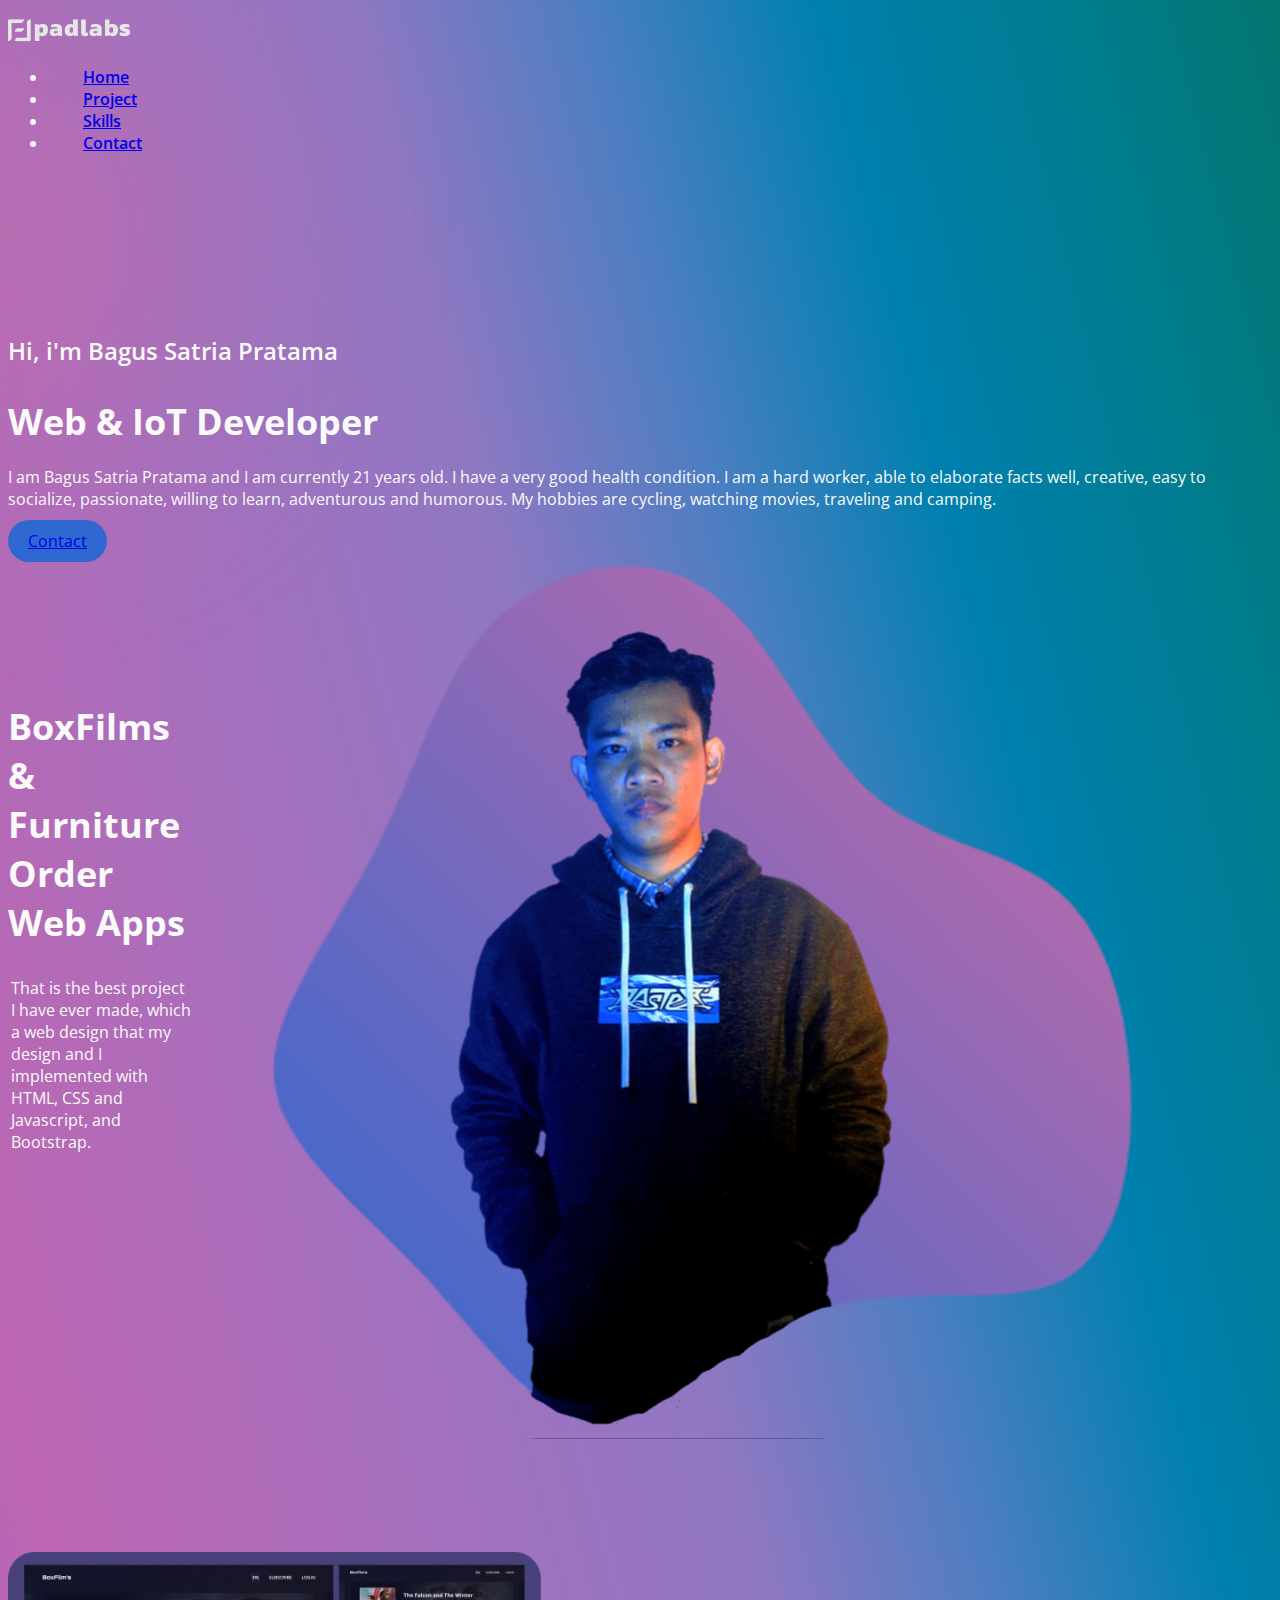
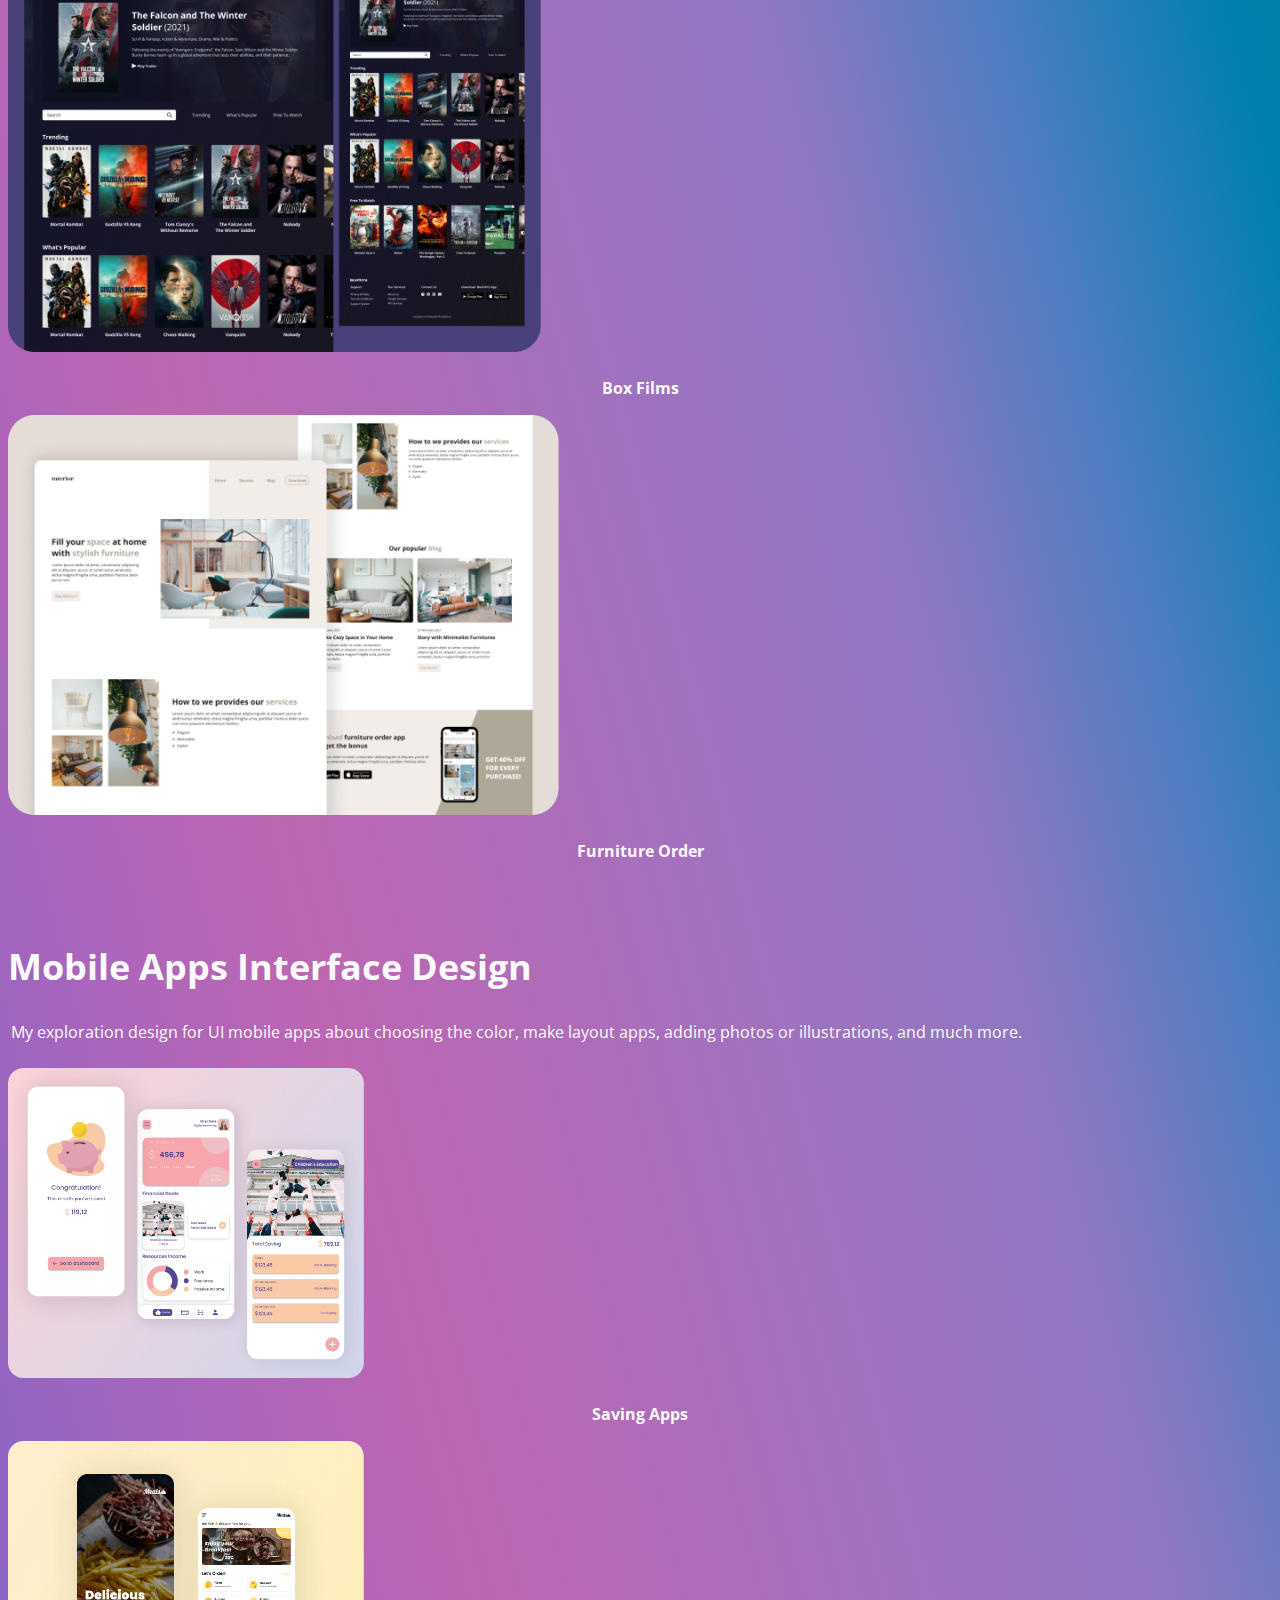
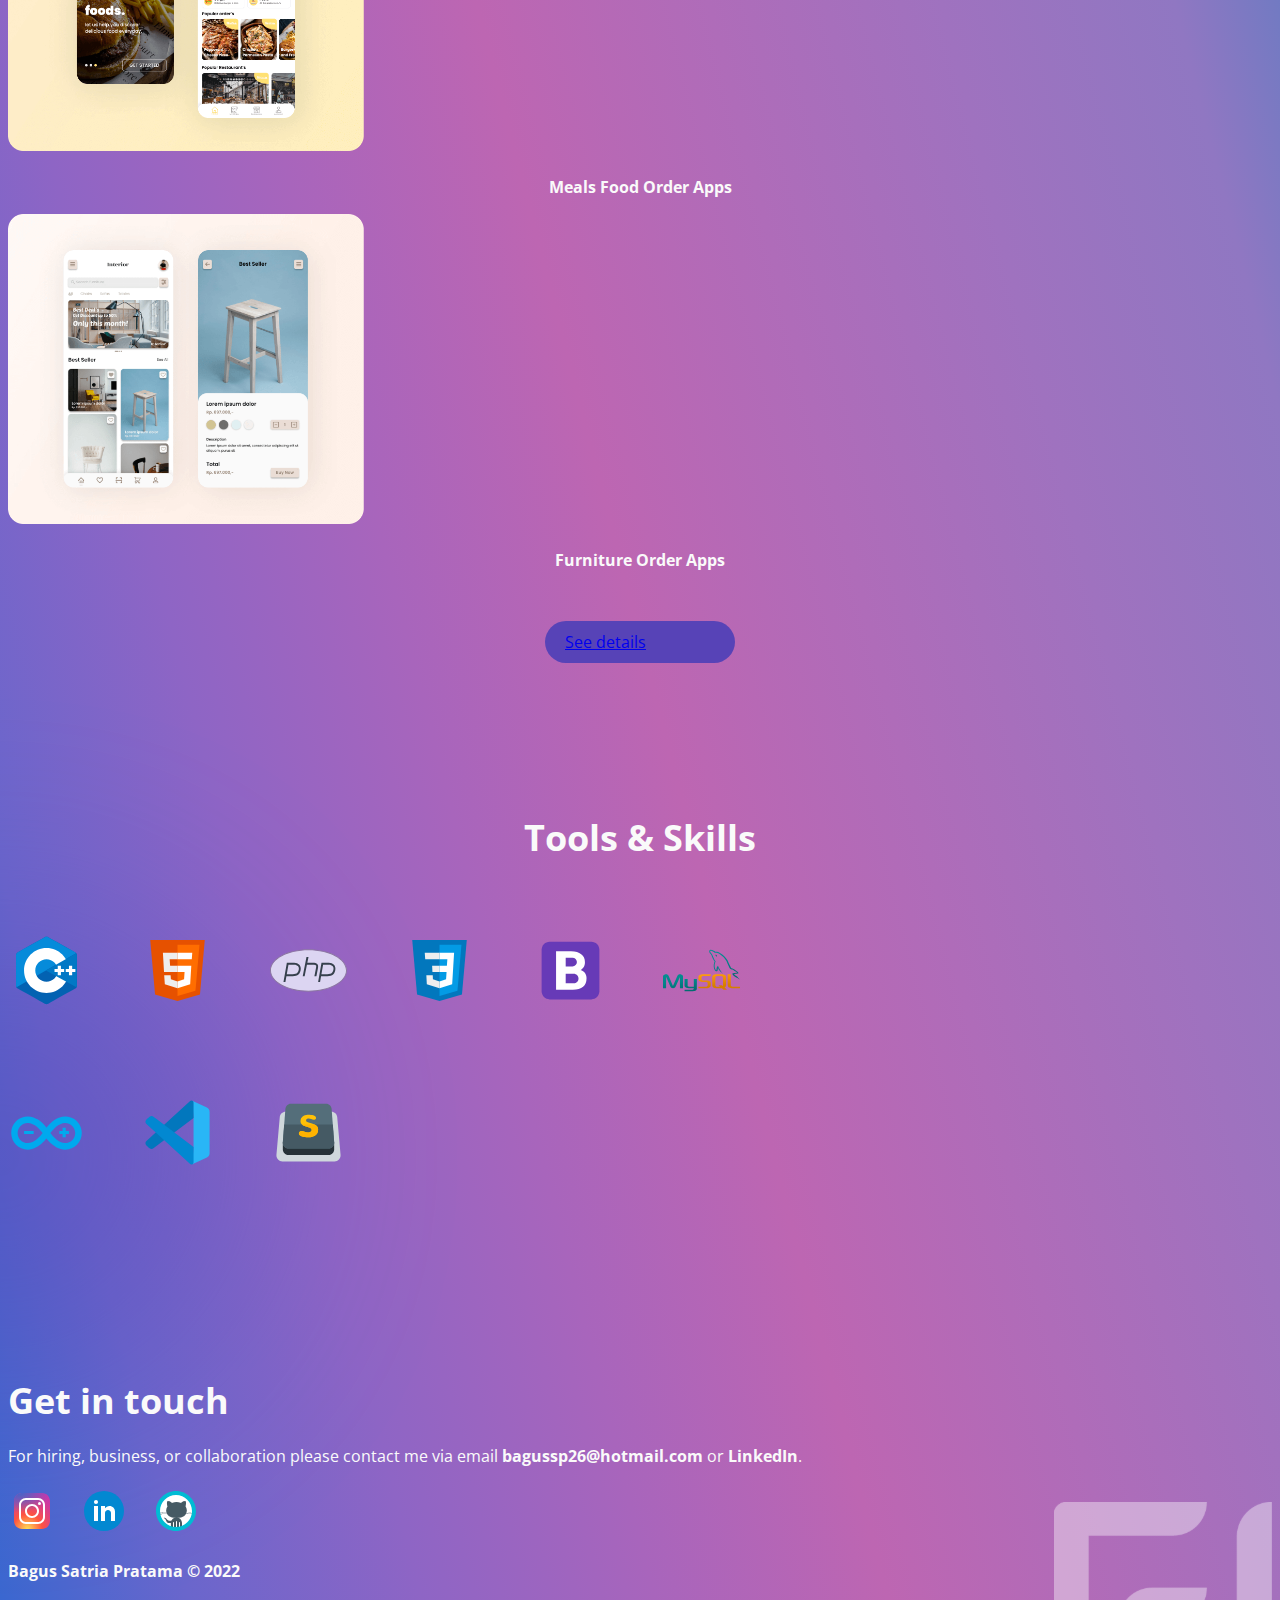
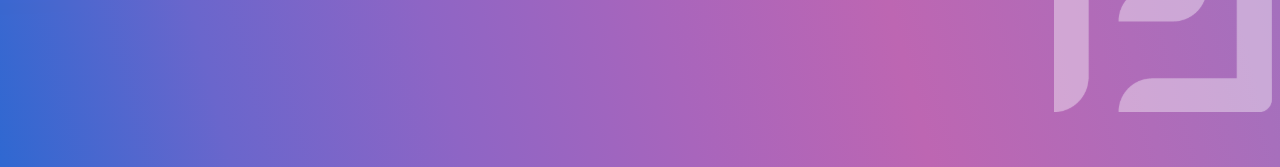
<file: index.html>
<!DOCTYPE html>
<html lang="en">
  <head>
    <!-- Required meta tags -->
    <meta charset="utf-8" />
    <meta name="viewport" content="width=device-width, initial-scale=1" />
    <link rel="shortcut icon" type="image/jpg" href="assets/favicon/logo.jpg" />
    <!-- Bootstrap CSS -->
    <link
      href="https://cdn.jsdelivr.net/npm/bootstrap@5.0.2/dist/css/bootstrap.min.css"
      rel="stylesheet"
      integrity="sha384-EVSTQN3/azprG1Anm3QDgpJLIm9Nao0Yz1ztcQTwFspd3yD65VohhpuuCOmLASjC"
      crossorigin="anonymous"
    />
    <!-- My css -->
    <link rel="stylesheet" href="./css/style.css" />

    <title>Bagus Satria Pratama</title>
  </head>
  <body>
    <div class="blur"></div>
    <nav class="navbar navbar-expand-lg navbar-dark bg-transparent">
      <div class="container">
        <a class="navbar-brand" href="./"
          ><img
            class="logo img-fluid"
            src="./assets/logo/logopad.png"
            alt="logo"
        /></a>
        <div id="navbarNav">
          <ul class="navbar-nav ms-auto">
            <li class="nav-item">
              <a class="nav-link active" href="./">Home</a>
            </li>
            <li class="nav-item">
              <a class="nav-link" href="./#">Project</a>
            </li>
            <li class="nav-item">
              <a class="nav-link" href="./#skills">Skills</a>
            </li>
            <li class="nav-item">
              <a class="nav-link" href="./#">Contact</a>
            </li>
          </ul>
        </div>
        <div class="menu-toggle">
          <input type="checkbox" />
          <span></span>
          <span></span>
          <span></span>
        </div>
      </div>
    </nav>
    <div class="container">
      <div class="hero">
        <div class="row flex-column-reverse flex-md-row">
          <div class="col-md-7">
            <h4>Hi, i'm Bagus Satria Pratama</h4>
            <h2>Web & IoT Developer</h2>
            <p>
              I am Bagus Satria Pratama and I am currently 21 years old. I have a very good health condition. I am a hard worker, able to elaborate facts well, creative, easy to socialize, passionate, willing to learn, adventurous and humorous. My hobbies are cycling, watching movies, traveling and camping.
            </p>
            <a
              href="mailto:bagussp26@hotmail.com"
              class="btn btn-primary contact"
              >Contact</a
            >
          </div>
          <div class="col-md-5">
            <img
              class="hero_img img-fluid"
              src="./assets/hero/bagus.png"
              alt="hero"
            />
          </div>
        </div>
      </div>

      <div class="project" id="project">
        <h2 class="web-project">BoxFilms & Furniture Order Web Apps</h2>
        <p class="project-caption">
          That is the best project I have ever made, which a web design that my
          design and I implemented with HTML, CSS and Javascript, and Bootstrap.
        </p>
        <div class="row">
          <div class="col-md-6">
            <img
              class="boxfilms img-fluid"
              src="./assets/web/boxfilm-web.png"
              alt="boxfilms"
            />
            <p class="web-caption">Box Films</p>
          </div>
          <div class="col-md-6">
            <img
              class="furniture img-fluid"
              src="./assets/web/furniture-web.png"
              alt="furniture"
            />
            <p class="web-caption">Furniture Order</p>
          </div>
        </div>

        <!-- <div class="blur1"></div> -->
        <h2 class="mobile-project">Mobile Apps Interface Design</h2>
        <p class="project-caption">
          My exploration design for UI mobile apps about choosing the color,
          make layout apps, adding photos or illustrations, and much more.
        </p>
        <div class="row">
          <div class="col-md-4">
            <img
              class="saving img-fluid"
              src="./assets/app/saving-app.png"
              alt="saving-app"
            />
            <p class="app-caption">Saving Apps</p>
          </div>
          <div class="col-md-4">
            <img
              class="meals img-fluid"
              src="./assets/app/meals-app.png"
              alt="meals-app"
            />
            <p class="app-caption">Meals Food Order Apps</p>
          </div>
          <div class="col-md-4">
            <img
              class="furniture-app img-fluid"
              src="./assets/app/furniture-app.png"
              alt="furniture-app"
            />
            <p class="app-caption">Furniture Order Apps</p>
          </div>
        </div>
        <a href="#" class="btn btn-primary detail"
          >See details</a
        >
      </div>
      <div class="skills" id="skills">
        <h2 class="tools-skills">Tools & Skills</h2>
        <div class="blur2"></div>
        <div class="programming text-center">
          <img src="./assets/icon/c++.svg" alt="c++" />
          <img src="./assets/icon/html.svg" alt="html" />
          <img src="./assets/icon/php.svg" alt="php" />
          <img src="./assets/icon/css3.svg" alt="css" />
          <img src="./assets/icon/bootstrap.svg" alt="bootstrap" />
          <img src="./assets/icon/mysql.svg" alt="mysql" />
        </div>
        <div class="tools text-center">
          <img src="./assets/icon/arduino.svg" alt="arduino" />
          <img src="./assets/icon/vscode.svg" alt="vscode" />
          <img src="./assets/icon/sublime-text.svg" alt="sublime-text" />
        </div>
      </div>
      <div class="footer">
        <h2>Get in touch</h2>
        <p>
          For hiring, business, or collaboration please contact me via email
          <strong>bagussp26@hotmail.com</strong> or <strong>LinkedIn</strong>.
        </p>
        <div class="social-media">
          <a href="https://www.instagram.com/satriaartama" target="_blank"
            ><img src="./assets/icon/instagram.svg" alt="instagram"
          /></a>
          <a
            href="https://www.linkedin.com/in/bagussp26/" target="_blank"
            ><img src="./assets/icon/linkedin.svg" alt="linkedin"
          /></a>
          <a href="https://github.com/bagussp99 " target="_blank"
            ><img src="./assets/icon/github.svg" alt="github"
          /></a>

        </div>
        <p><strong>Bagus Satria Pratama &copy; 2022</strong></p>
        <div class="signed-logo">
          <img src="./assets/logo/logopad.svg" alt="logopad" />
        </div>
      </div>
    </div>

    <script
      src="https://cdn.jsdelivr.net/npm/bootstrap@5.0.2/dist/js/bootstrap.bundle.min.js"
      integrity="sha384-MrcW6ZMFYlzcLA8Nl+NtUVF0sA7MsXsP1UyJoMp4YLEuNSfAP+JcXn/tWtIaxVXM"
      crossorigin="anonymous"
    ></script>
    <script src="./js/script.js"></script>
  </body>
</html>
</file>
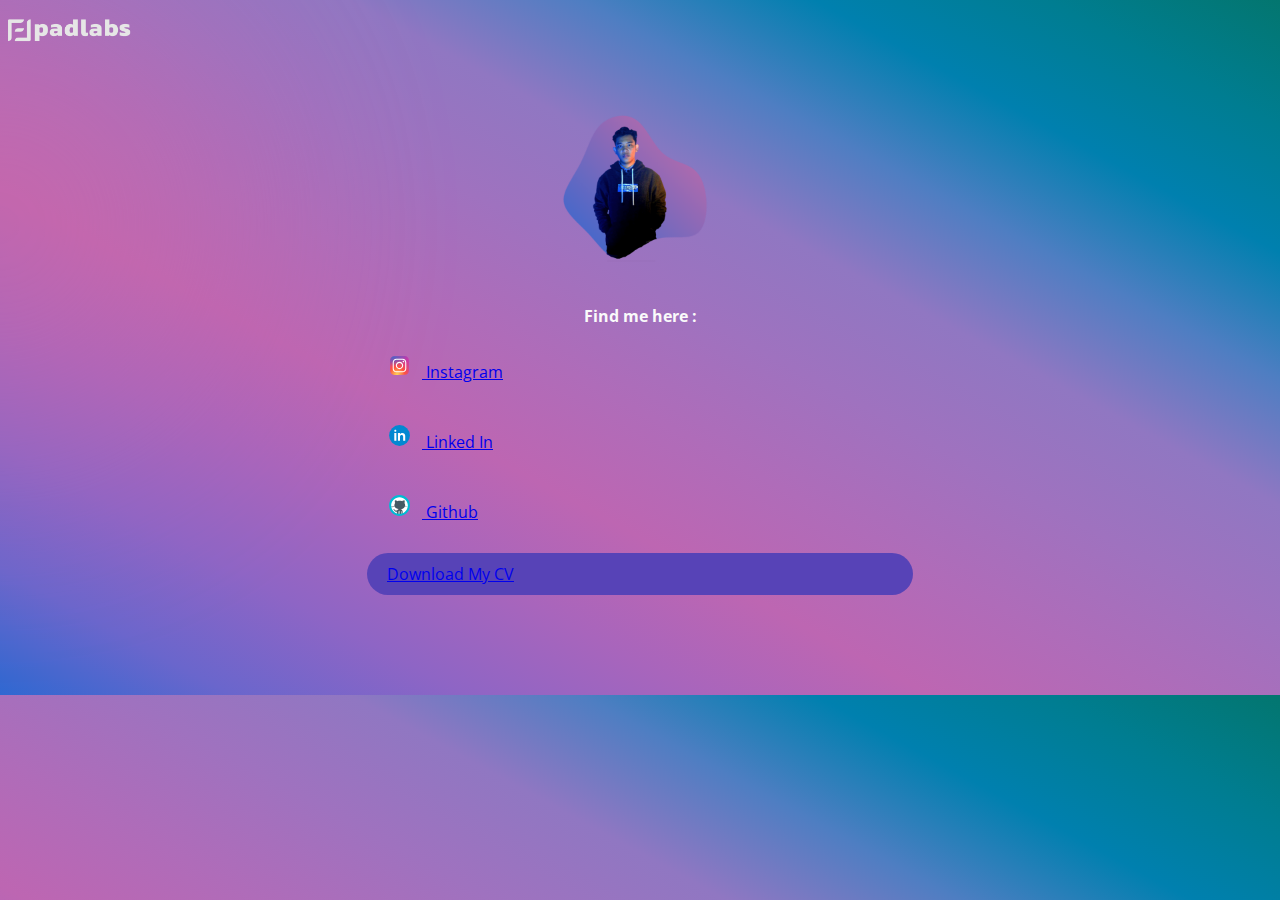
<file: links.html>
<!DOCTYPE html>
<html lang="en">
  <head>
    <meta charset="UTF-8" />
    <meta http-equiv="X-UA-Compatible" content="IE=edge" />
    <meta name="viewport" content="width=device-width, initial-scale=1.0" />
    <link rel="shortcut icon" type="image/jpg" href="assets/favicon/logo.jpg" />
    <!-- Bootstrap CSS -->
    <link
      href="https://cdn.jsdelivr.net/npm/bootstrap@5.0.2/dist/css/bootstrap.min.css"
      rel="stylesheet"
      integrity="sha384-EVSTQN3/azprG1Anm3QDgpJLIm9Nao0Yz1ztcQTwFspd3yD65VohhpuuCOmLASjC"
      crossorigin="anonymous"
    />
    <!-- My css -->
    <link rel="stylesheet" href="./css/style.css" />
    <title>Contact</title>
  </head>
  <body>
    <div class="blur"></div>
    <nav class="navbar navbar-expand-lg navbar-dark bg-transparent">
      <div class="container">
        <a class="navbar-brand" href="./"
          ><img
            class="logo img-fluid"
            src="./assets/logo/logopad.png"
            alt="logo"
        /></a>
      </div>
    </nav>
    <div class="container">
      <div class="hero-section">
        <img class="hero" src="./assets/hero/bagus.png" alt="hero" />
        <p>Find me here :</p>
      </div>
      <div class="link-section">
        <a
          href="https://www.instagram.com/satriaartama/"
          class="btn btn-primary btn-contact"
          ><img src="./assets/icon/instagram.svg" alt="instagram" />
          Instagram</a
        >
        <a
          href="https://www.linkedin.com/in/bagussp26/"
          class="btn btn-primary btn-contact"
          ><img src="./assets/icon/linkedin.svg" alt="linkedin.svg" /> Linked
          In</a
        >
        <a
          href="https://github.com/bagussp99"
          class="btn btn-primary btn-contact"
          ><img src="./assets/icon/github.svg" alt="github.svg" /> Github</a
        >
        <a
          href="#"
          class="btn btn-primary btn-resume">
          Download My CV
        </a>
      </div>
    </div>

    <script
      src="https://cdn.jsdelivr.net/npm/bootstrap@5.0.2/dist/js/bootstrap.bundle.min.js"
      integrity="sha384-MrcW6ZMFYlzcLA8Nl+NtUVF0sA7MsXsP1UyJoMp4YLEuNSfAP+JcXn/tWtIaxVXM"
      crossorigin="anonymous"
    ></script>
  </body>
</html>
</file>
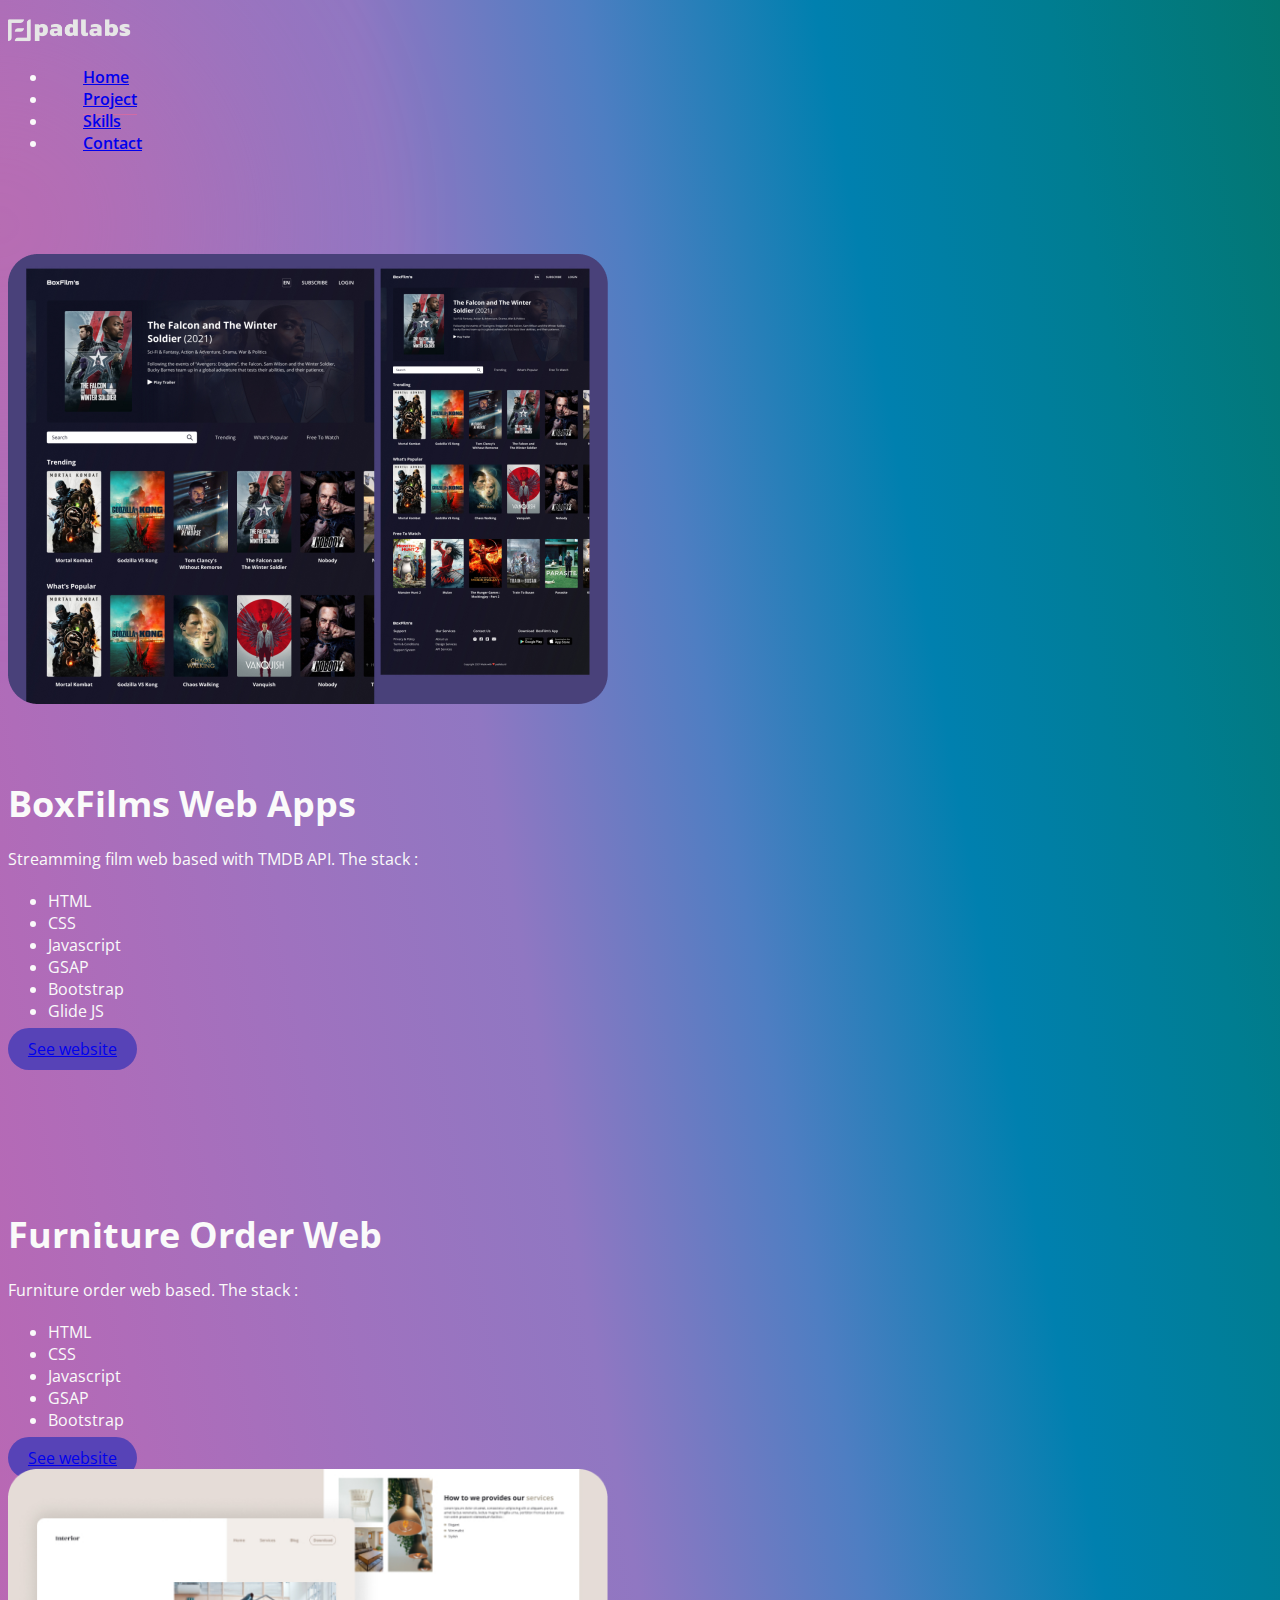
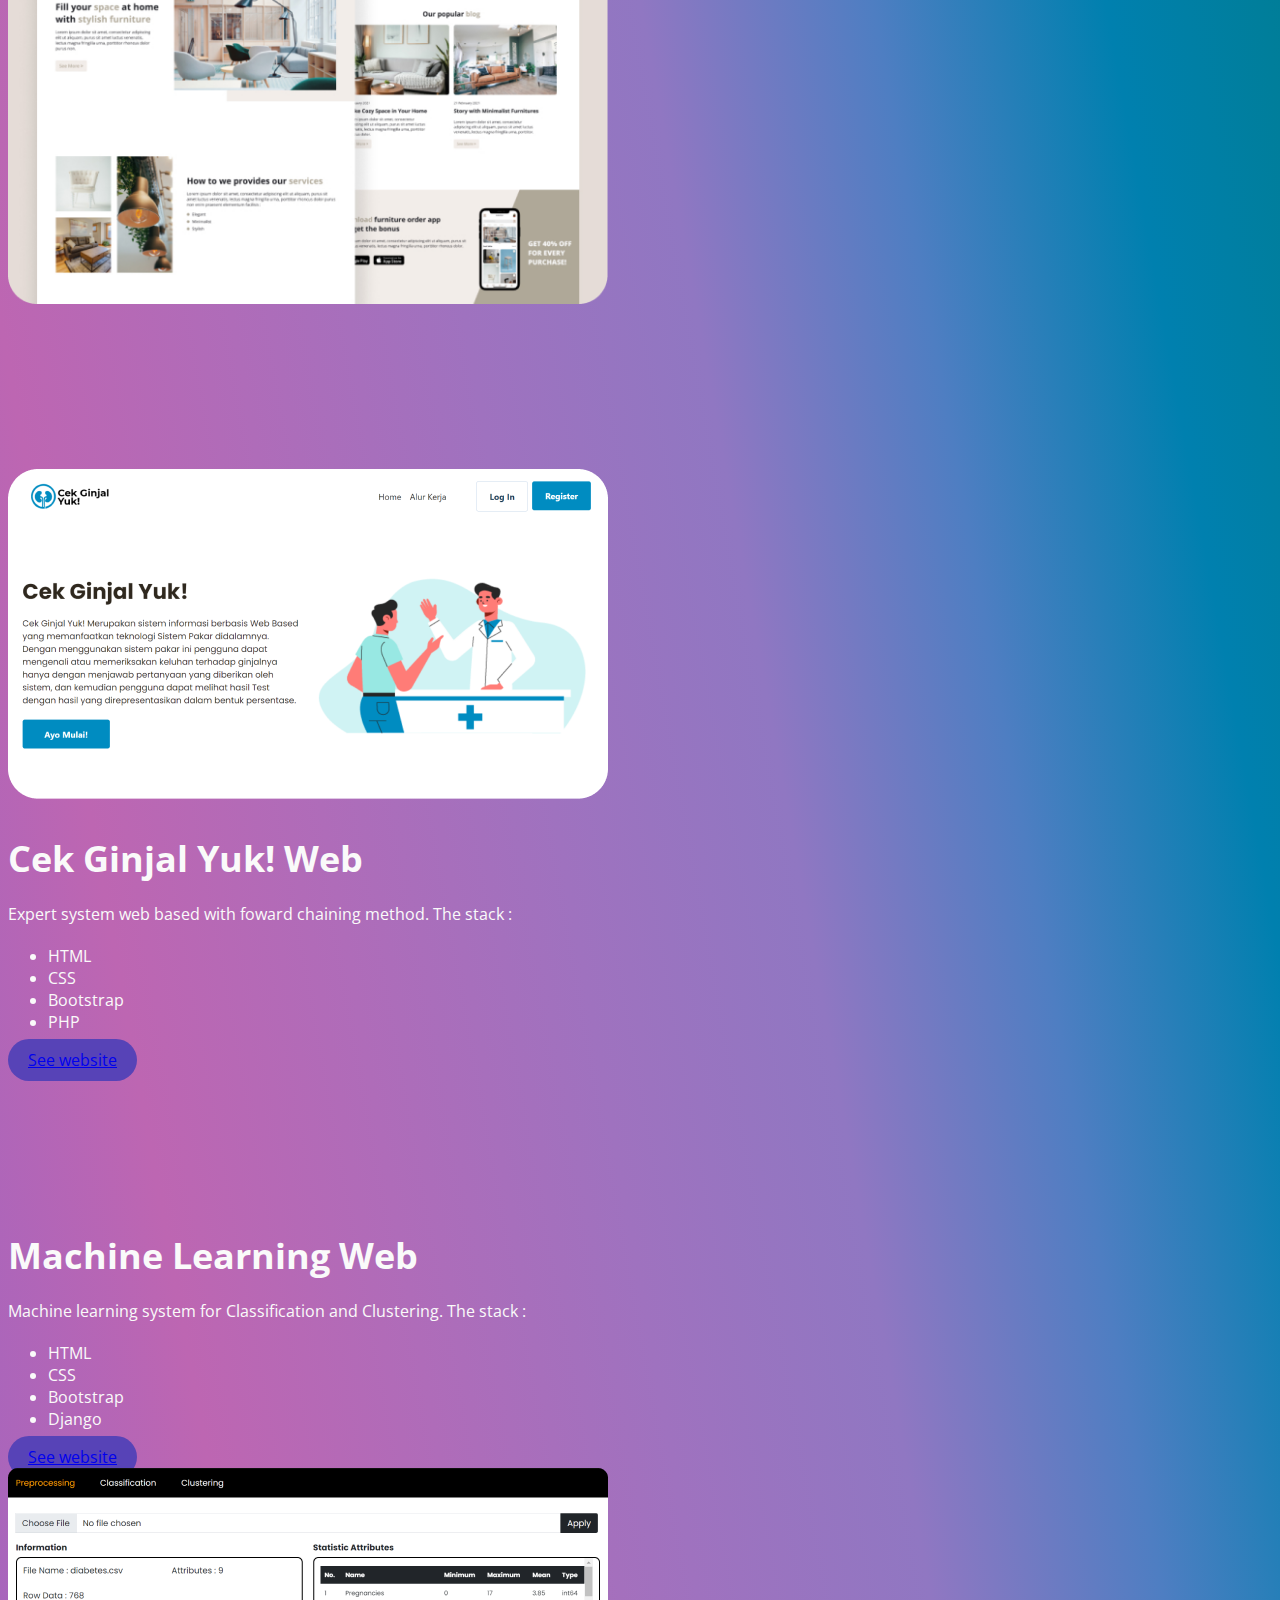
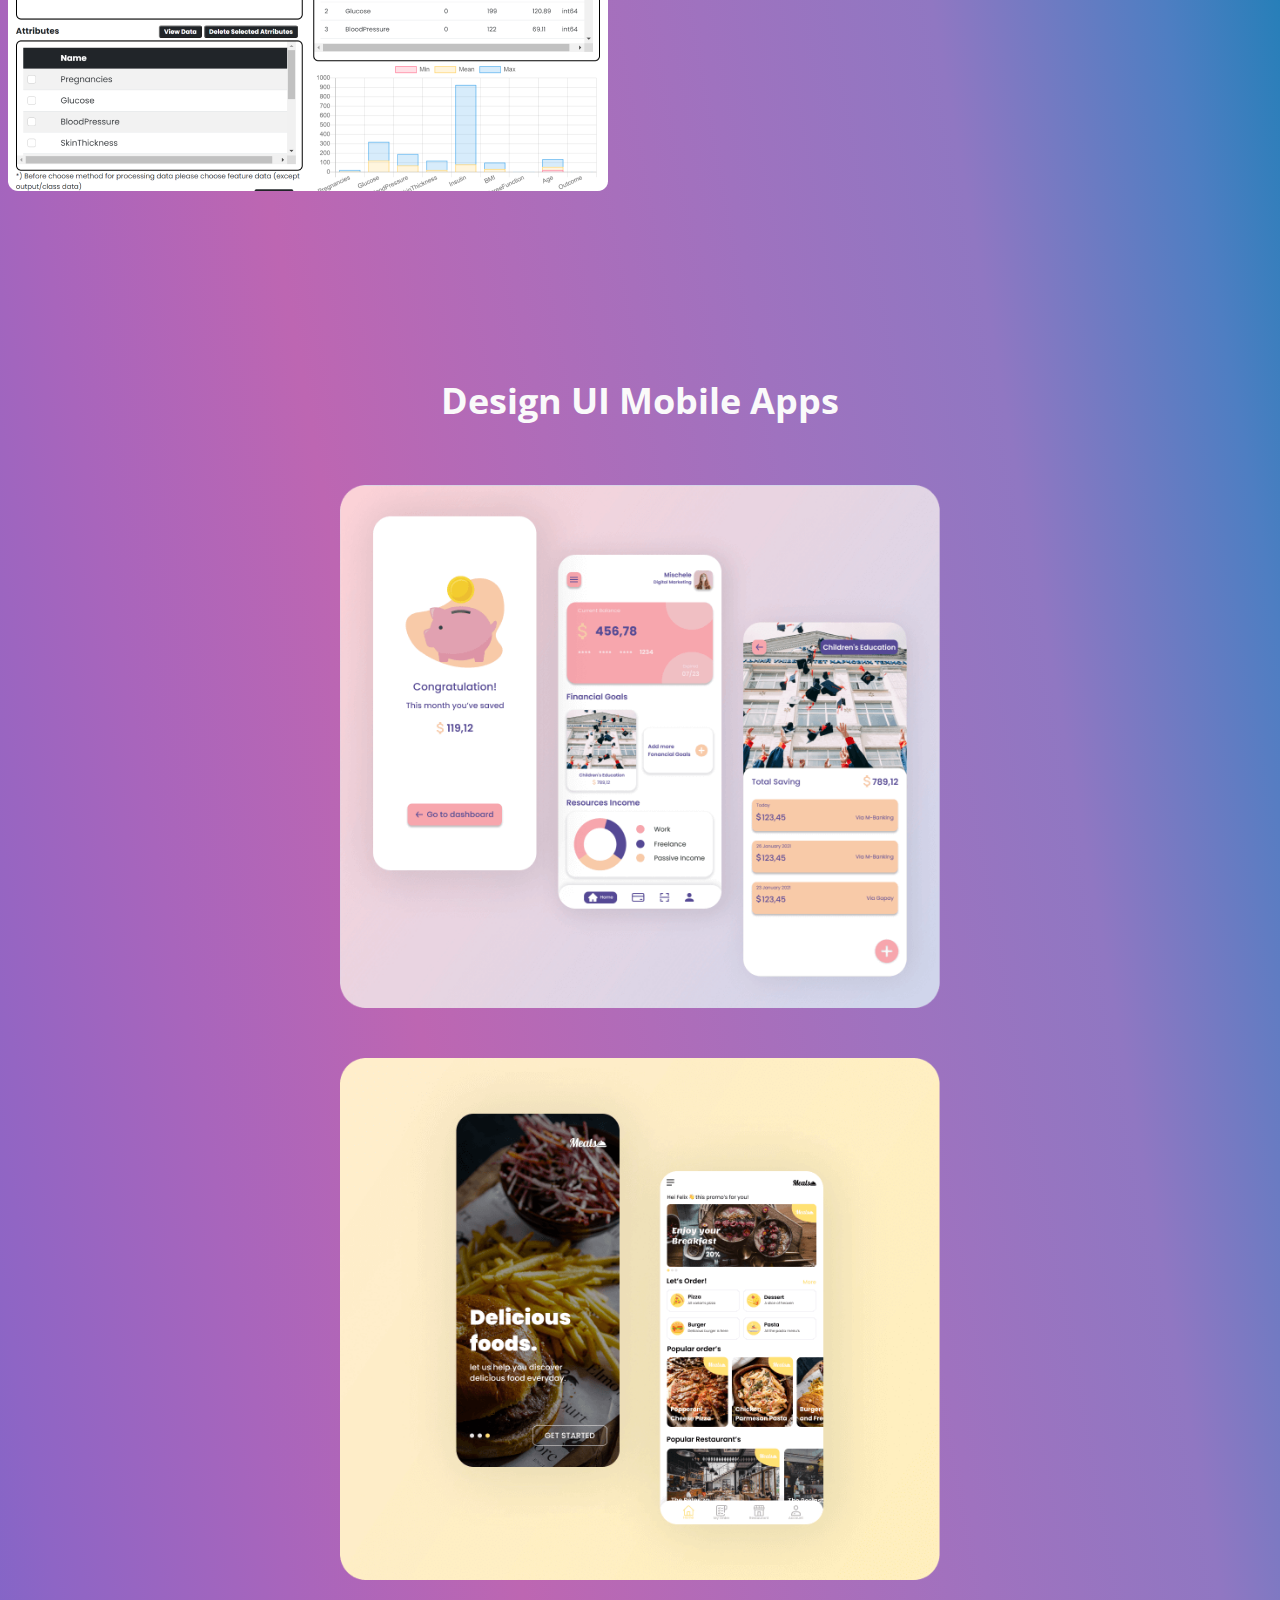
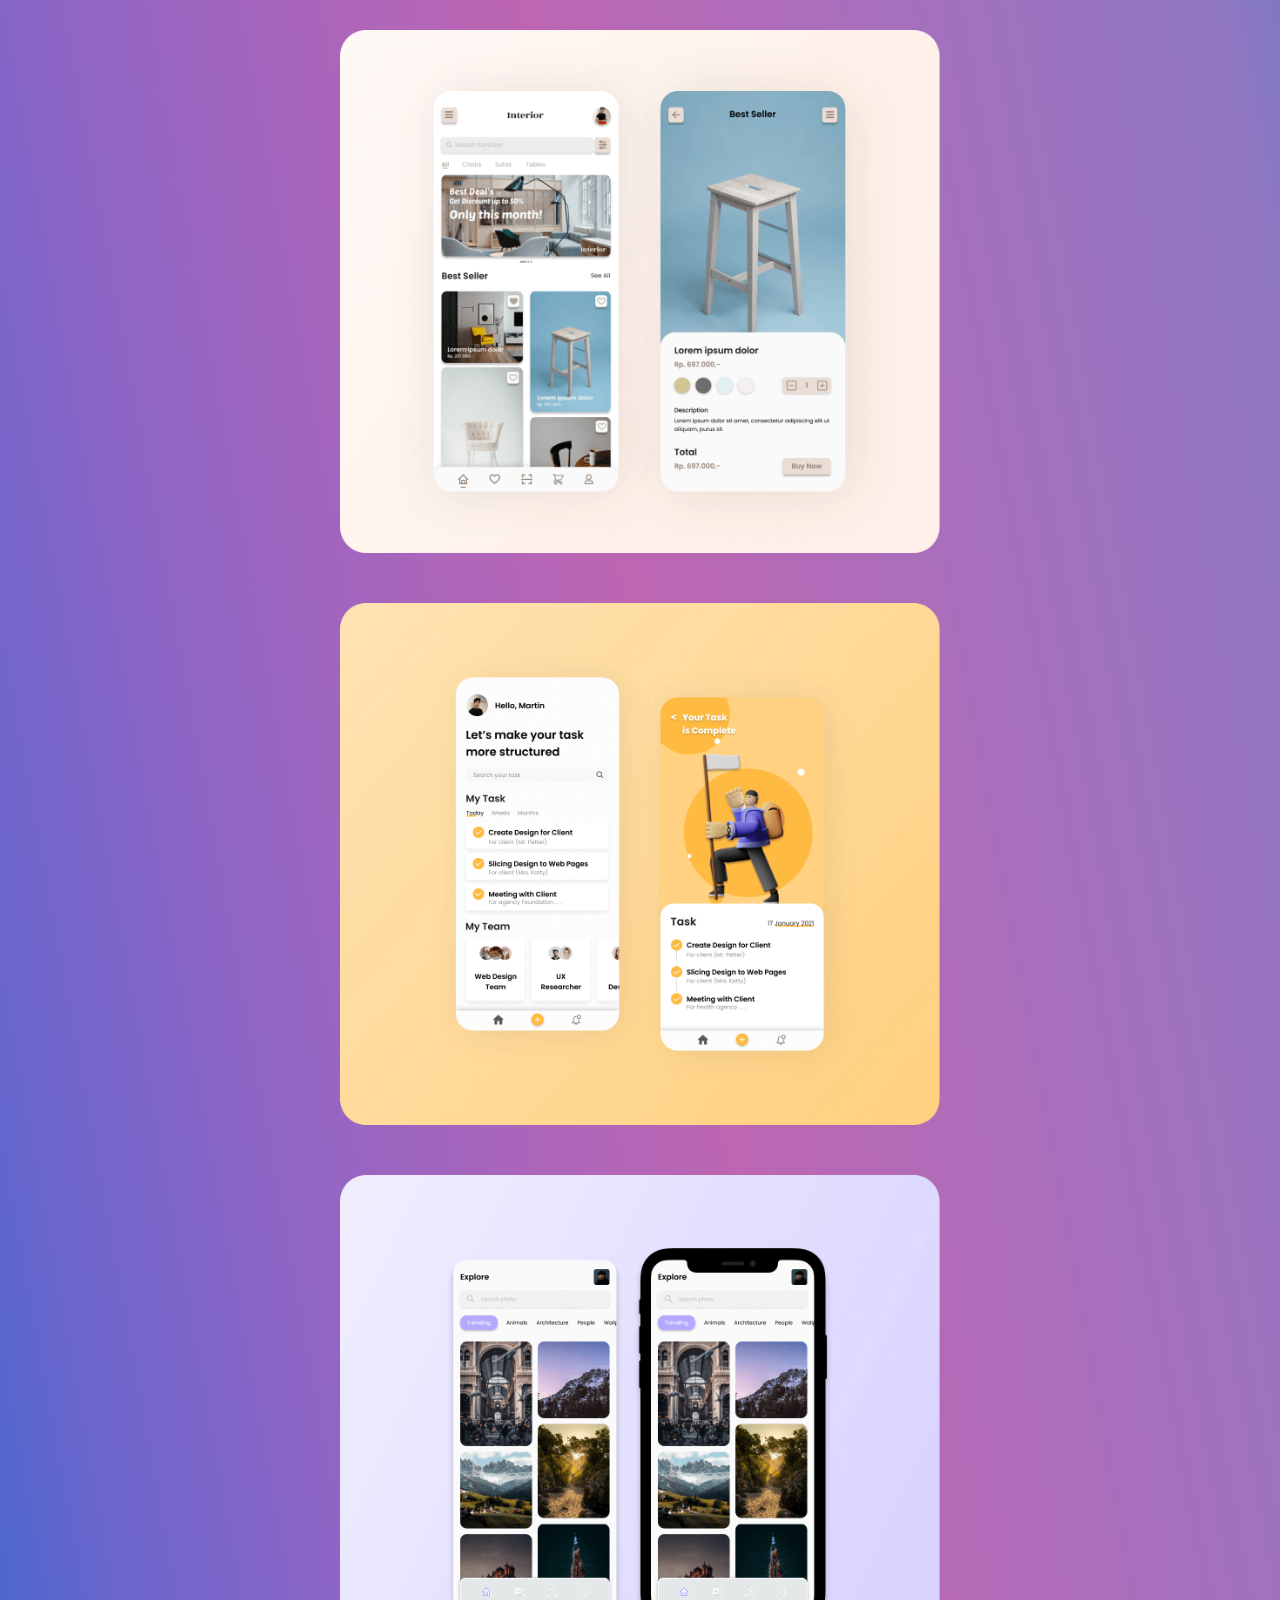
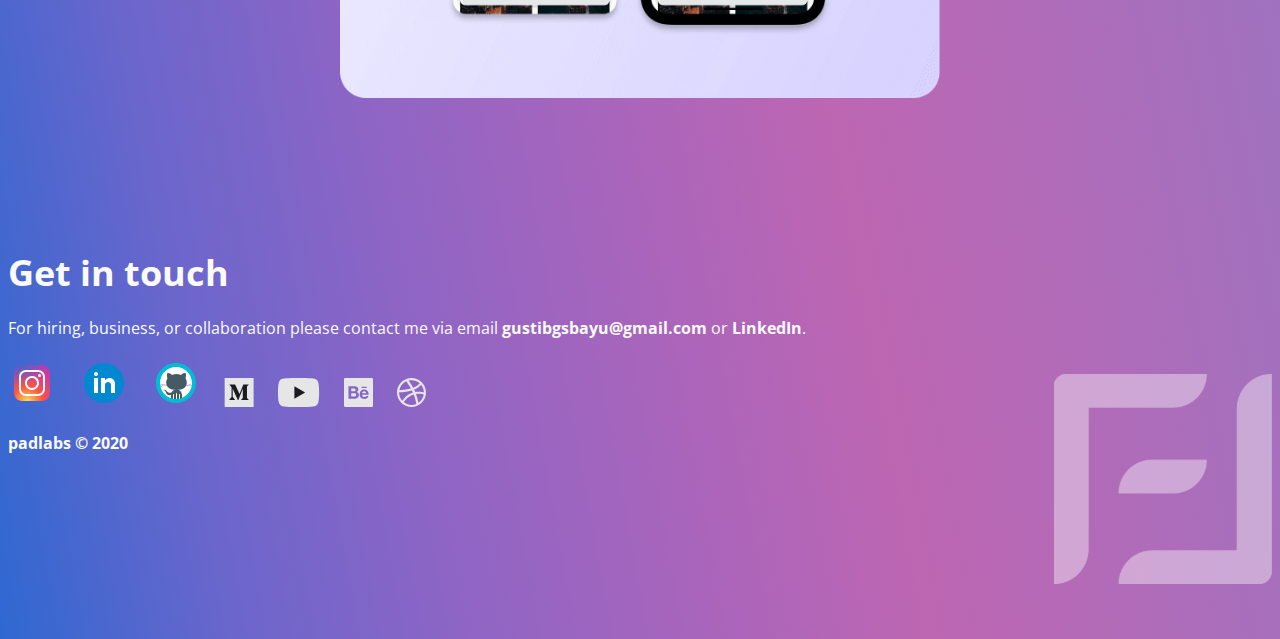
<file: project.html>
<!DOCTYPE html>
<html lang="en">
  <head>
    <meta charset="UTF-8" />
    <meta http-equiv="X-UA-Compatible" content="IE=edge" />
    <meta name="viewport" content="width=device-width, initial-scale=1.0" />
    <link rel="shortcut icon" type="image/jpg" href="assets/favicon/logo.jpg" />
    <!-- Bootstrap CSS -->
    <link
      href="https://cdn.jsdelivr.net/npm/bootstrap@5.0.2/dist/css/bootstrap.min.css"
      rel="stylesheet"
      integrity="sha384-EVSTQN3/azprG1Anm3QDgpJLIm9Nao0Yz1ztcQTwFspd3yD65VohhpuuCOmLASjC"
      crossorigin="anonymous"
    />
    <!-- My css -->
    <link rel="stylesheet" href="./css/style.css" />
    <title>My Project</title>
  </head>
  <body>
    <div class="blur"></div>
    <nav class="navbar navbar-expand-lg navbar-dark bg-transparent">
      <div class="container">
        <a class="navbar-brand" href="./"
          ><img
            class="logo img-fluid"
            src="./assets/logo/logopad.png"
            alt="logo"
        /></a>
        <div id="navbarNav">
          <ul class="navbar-nav ms-auto">
            <li class="nav-item">
              <a class="nav-link" href="./">Home</a>
            </li>
            <li class="nav-item">
              <a class="nav-link active" href="./project.html">Project</a>
            </li>
            <li class="nav-item">
              <a class="nav-link" href="./#skills">Skills</a>
            </li>
            <li class="nav-item">
              <a class="nav-link" href="./links.html">Contact</a>
            </li>
          </ul>
        </div>
        <div class="menu-toggle">
          <input type="checkbox" />
          <span></span>
          <span></span>
          <span></span>
        </div>
      </div>
    </nav>
    <div class="container">
      <div class="row boxfilms-web">
        <div class="col-md-7">
          <img
            class="img-fluid"
            src="./assets/web/boxfilm-web.png"
            alt="boxfilm-web"
          />
        </div>
        <div class="col-md-5 boxfilms-caption">
          <h2>BoxFilms Web Apps</h2>
          <p>Streamming film web based with TMDB API. The stack :</p>
          <ul>
            <li>HTML</li>
            <li>CSS</li>
            <li>Javascript</li>
            <li>GSAP</li>
            <li>Bootstrap</li>
            <li>Glide JS</li>
          </ul>
          <a
            href="https://gustibagusbayu.github.io/boxfilms/"
            class="btn btn-primary btn-web"
            >See website</a
          >
        </div>
      </div>
      <div class="row furnitureOrder-web flex-column-reverse flex-md-row">
        <div class="col-md-5 furnitureOrder-caption">
          <h2>Furniture Order Web</h2>
          <p>Furniture order web based. The stack :</p>
          <ul>
            <li>HTML</li>
            <li>CSS</li>
            <li>Javascript</li>
            <li>GSAP</li>
            <li>Bootstrap</li>
          </ul>
          <a
            href="https://gustibagusbayu.github.io/Furniture-order-websites/"
            class="btn btn-primary btn-web"
            >See website</a
          >
        </div>
        <div class="col-md-7">
          <img
            class="img-fluid"
            src="./assets/web/furniture-web.png"
            alt="furniture-web"
          />
        </div>
      </div>
      <div class="row cekginjal-web">
        <div class="col-md-7">
          <img
            class="img-fluid"
            src="./assets/web/cekginjal-web.png"
            alt="cekginjal-web"
          />
        </div>
        <div class="col-md-5 cekginjal-caption">
          <h2>Cek Ginjal Yuk! Web</h2>
          <p>
            Expert system web based with foward chaining method. The stack :
          </p>
          <ul>
            <li>HTML</li>
            <li>CSS</li>
            <li>Bootstrap</li>
            <li>PHP</li>
          </ul>
          <a
            href="https://github.com/gustibagusbayu/Expert-System-Foward-Chaining"
            class="btn btn-primary btn-web"
            >See website</a
          >
        </div>
      </div>
      <div class="row machineLearning-web flex-column-reverse flex-md-row">
        <div class="col-md-5 machineLearning-caption">
          <h2>Machine Learning Web</h2>
          <p>
            Machine learning system for Classification and Clustering. The stack
            :
          </p>
          <ul>
            <li>HTML</li>
            <li>CSS</li>
            <li>Bootstrap</li>
            <li>Django</li>
          </ul>
          <a
            href="https://github.com/gustibagusbayu/Django_appML"
            class="btn btn-primary btn-web"
            >See website</a
          >
        </div>
        <div class="col-md-7">
          <img
            class="img-fluid"
            src="./assets/web/machine-learning-web.png"
            alt="machine-learning-web"
          />
        </div>
      </div>
      <div class="design-apps">
        <h2>Design UI Mobile Apps</h2>
        <img
          class="img-fluid"
          src="./assets/app/saving-app.png"
          alt="saving-app"
        />
        <img
          class="img-fluid"
          src="./assets/app/meals-app.png"
          alt="meals-app"
        />
        <img
          class="img-fluid"
          src="./assets/app/furniture-app.png"
          alt="furniture-app"
        />
        <img class="img-fluid" src="./assets/app/task-app.png" alt="task-app" />
        <img
          class="img-fluid"
          src="./assets/app/photo-app.png"
          alt="photo-app"
        />
      </div>
      <div class="footer">
        <h2>Get in touch</h2>
        <p>
          For hiring, business, or collaboration please contact me via email
          <strong>gustibgsbayu@gmail.com</strong> or <strong>LinkedIn</strong>.
        </p>
        <div class="social-media">
          <a href="https://www.instagram.com/padlabs.id/"
            ><img src="./assets/icon/instagram.svg" alt="instagram"
          /></a>
          <a
            href="https://www.linkedin.com/in/i-gst-bgs-bayu-adi-pramana-068853198/"
            ><img src="./assets/icon/linkedin.svg" alt="linkedin"
          /></a>
          <a href="https://github.com/gustibagusbayu"
            ><img src="./assets/icon/github.svg" alt="github"
          /></a>
          <a href="https://gustibgsbayu.medium.com/"
            ><img src="./assets/icon/medium.svg" alt="medium"
          /></a>
          <a href="https://www.youtube.com/channel/UCKb4EYJ1qFr3PW0NEEwPkuQ"
            ><img src="./assets/icon/youtube.svg" alt="youtube"
          /></a>
          <a href="https://www.behance.net/gustibagusbayu"
            ><img src="./assets/icon/behance.svg" alt="behance"
          /></a>
          <a href="https://dribbble.com/Bayuadi"
            ><img src="./assets/icon/dribbble.svg" alt="dribbble"
          /></a>
        </div>
        <p><strong>padlabs &copy; 2020</strong></p>
        <div class="signed-logo">
          <img src="./assets/logo/logopad.svg" alt="logopad" />
        </div>
      </div>
    </div>

    <script
      src="https://cdn.jsdelivr.net/npm/bootstrap@5.0.2/dist/js/bootstrap.bundle.min.js"
      integrity="sha384-MrcW6ZMFYlzcLA8Nl+NtUVF0sA7MsXsP1UyJoMp4YLEuNSfAP+JcXn/tWtIaxVXM"
      crossorigin="anonymous"
    ></script>
    <script src="./js/script.js"></script>
  </body>
</html>
</file>
<file: css/style.css>
@import url("https://fonts.googleapis.com/css2?family=Open+Sans:wght@400;600;700&display=swap");



body {
  background: linear-gradient(to left bottom, #03766f, #007d91, #0080af, #4e7ec2, #9077c2, #9f72bf, #af6cb9, #bd66b2, #a865bc, #8e65c5, #6a66cc, #2f68d1);
  color: #fafafa;
  font-family: "Open Sans", sans-serif;
  overflow-x: hidden;
}
html {
  scroll-behavior: smooth;
}
.blur {
  position: absolute;
  height: 450px;
  width: 450px;
  left: -225px;
  top: 0;
  z-index: -1;
  background-color: #D16BA5;
  filter: blur(120px);
  border-radius: 600px;
  opacity: 0.4;
}
/* nav */
.navbar {
  margin-top: 15px;
}
.logo {
  max-height: 30px;
}
.navbar .nav-item .nav-link {
  font-weight: 600;
  margin-left: 35px;
  padding: 5px 0;
  position: relative;
}
.navbar .nav-item .nav-link::before {
  content: "";
  position: absolute;
  left: 0;
  right: 0;
  bottom: 0;
  height: 1px;
  background-color: #D16BA5;
  transition: all 0.5s ease;
  transform: scale(0);
}
.navbar .nav-item .nav-link.active::before,
.navbar .nav-item .nav-link:hover::before {
  color: #D16BA5;
  transform: scale(1);
}

/* menu hamburger */
.menu-toggle {
  display: none;
  flex-direction: column;
  height: 20px;
  justify-content: space-between;
  position: relative;
  z-index: 1;
}
.menu-toggle span {
  display: block;
  width: 28px;
  height: 3px;
  background-color: #fafafa;
  border-radius: 3px;
  transition: all 0.5s;
}
.menu-toggle input {
  position: fixed;
  display: block;
  width: 40px;
  height: 28px;
  right: 6px;
  top: 13px;
  opacity: 0;
  cursor: pointer;
  z-index: 3;
}

/* animasi hamburger */
.menu-toggle span:nth-child(2) {
  transform-origin: 0 0;
}
.menu-toggle span:nth-child(4) {
  transform-origin: 0 100%;
}
.menu-toggle input:checked ~ span:nth-child(2) {
  transform: rotate(45deg) translate(4px, -9px);
  position: fixed;
}
.menu-toggle input:checked ~ span:nth-child(4) {
  transform: rotate(-45deg) translate(-3px, 15px);
  position: fixed;
}
.menu-toggle input:checked ~ span:nth-child(3) {
  transform: scale(0);
  opacity: 0;
}

/* hero */
.hero {
  margin-top: 180px;
}
.hero h4 {
  font-weight: 600;
  font-size: 24px;
  margin-bottom: 0px;
}
.hero h2 {
  font-weight: 700;
  font-size: 36px;
  margin-bottom: 20px;
}
.hero p {
  font-size: 16px;
  margin-bottom: 20px;
}
.hero .contact {
  background: #2F68D1;
  border: #D16BA5;
  padding: 10px 20px;
  border-radius: 200px;
  width: 120px;
}
.hero .contact:hover {
  background: #d16ba5;
}
.hero .hero_img {
  margin-top: -80px;
  float: right;
  animation: bounceTop 5s ease infinite;
}
@keyframes bounceTop {
  0%,
  100% {
    transform: translateY(-20px);
  }
  50% {
    transform: translateY(0px);
  }
}

/* project */
.project {
  margin-top: 150px;
}
.project h2 {
  font-weight: 700;
  font-size: 36px;
}
.project .project-caption {
  font-size: 16px;
  margin-left: 3px;
  margin-bottom: 25px;
}
.project .boxfilms,
.project .furniture {
  max-height: 400px;
}
.project .web-caption,
.project .app-caption {
  margin-top: 20px;
  text-align: center;
  font-weight: 700;
}
.mobile-project {
  margin-top: 80px;
}
.saving,
.meals,
.furniture-app {
  max-height: 310px;
}
.blur1 {
  position: absolute;
  height: 350px;
  width: 350px;
  right: 0px;
  z-index: -1;
  background-color: #5743b7;
  filter: blur(120px);
  border-radius: 600px;
  opacity: 0.4;
}
.project .detail {
  background: #5743b7;
  border: #5743b7;
  padding: 10px 20px;
  border-radius: 200px;
  width: 150px;
  display: block;
  margin: 50px auto;
}
.project .detail:hover {
  background: #4027c0;
}

/* skills and tools */
.skills {
  margin-top: 150px;
}
.skills h2 {
  font-weight: 700;
  font-size: 36px;
  text-align: center;
  margin-bottom: 70px;
}
.programming img {
  padding-right: 50px;
  margin-bottom: 80px;
}

.tools img {
  padding-right: 50px;
  margin-bottom: 50px;
}

.blur2 {
  position: absolute;
  height: 450px;
  width: 450px;
  left: -225px;
  z-index: -1;
  background-color: #5743b7;
  filter: blur(120px);
  border-radius: 600px;
  opacity: 0.4;
}

/* footer */
.footer {
  margin-top: 150px;
}
.footer h2 {
  font-weight: 700;
  font-size: 36px;
  margin-bottom: 20px;
}
.footer p {
  margin-bottom: 20px;
  font-size: 16px;
}
.footer .social-media {
  margin-bottom: 20px;
}
.footer .social-media img {
  padding-right: 20px;
}
.footer .signed-logo {
  margin-top: -100px;
  float: right;
  margin-bottom: 50px;
}

@media (max-width: 576px) {
  .navbar {
    margin-top: 0 !important;
  }
  .navbar .navbar-nav {
    width: 60%;
    position: fixed;
    flex-direction: column;
    height: 100vh;
    top: 0;
    bottom: 0;
    right: 0;
    background: #161821;
    align-items: center;
    padding-top: 100px;
    z-index: 1;
    display: none;
    transition: all 0.5s;
  }
  .navbar .navbar-nav.slide {
    display: flex;
  }
  .navbar .nav-item .nav-link {
    padding-top: 50px;
    margin-left: 0;
    z-index: 1;
  }
  .menu-toggle {
    display: flex;
  }
  .hero {
    margin-top: 60px;
  }
  .hero .hero_img {
    float: none;
    display: block;
    margin: 20px auto;
    max-width: 300px;
  }
  .hero h4,
  .hero h2,
  .hero p {
    text-align: center;
  }
  .hero h2 {
    font-size: 30px;
  }
  .hero h4 {
    font-size: 20px;
  }
  .hero .contact {
    display: block;
    margin: 5px auto;
  }
  .project h2,
  .project p {
    text-align: center;
  }
  .project h2 {
    font-size: 30px;
  }
  .mobile-project {
    margin-top: 50px;
  }
  .saving,
  .meals,
  .furniture-app {
    display: block;
    margin: 5px auto;
  }
  .skills h2 {
    margin-bottom: 50px;
    font-size: 30px;
  }
  .programming img,
  .tools img {
    max-height: 30px !important;
    padding-right: 10px !important;
  }
  .programming img {
    margin-bottom: 35px;
  }
  .project .detail {
    margin-top: 25px;
  }
  .footer {
    margin-top: 80px;
  }
  .footer h2 {
    font-size: 30px;
    margin-bottom: 10px;
  }
  .footer p {
    font-size: 12px;
    margin-bottom: 10px;
  }
  .social-media img {
    max-height: 20px;
    padding-right: 10px !important;
  }
  .footer .signed-logo {
    float: right;
    margin-bottom: 320px;
  }
  .signed-logo img {
    margin-top: 25px;
    max-height: 80px;
    opacity: 0.4;
  }
}
@media (max-width: 768px) {
  .navbar-nav {
    flex-direction: unset;
  }
  .footer .signed-logo {
    float: right;
    margin-bottom: 60px;
  }
  body h2 {
    font-size: 30px !important;
  }
  .hero h4 {
    font-size: 20px;
  }
  .hero .hero_img {
    margin-top: 20px;
  }
  .programming img,
  .tools img {
    max-height: 50px;
    padding-right: 25px;
  }
}

/* links */
.hero-section .hero {
  max-width: 180px;
  display: block;
  margin: 50px auto;
  margin-bottom: 30px;
}
.hero-section p {
  margin-top: -5px;
  text-align: center;
  font-weight: 700;
}
.link-section .btn-contact {
  width: 506px;
  display: block;
  margin: 5px auto;
  border-color: #5743b7;
  border-width: 1px;
  background-color: transparent;
  padding: 10px 20px;
  border-radius: 200px;
  margin-bottom: 20px;
}
.link-section .btn-resume {
  width: 506px;
  display: block;
  margin: 5px auto;
  border-color: #5743b7;
  border-width: 1px;
  background-color: #5743b7;
  padding: 10px 20px;
  border-radius: 200px;
  margin-bottom: 100px;
}
.link-section img {
  max-width: 25px;
  margin-right: 10px;
}
.link-section .btn-contact:hover {
  background-color: #5743b7;
}
.link-section .btn-resume:hover {
  background-color: #4027c0;
}

@media (max-width: 576px) {
  .link-section .btn-contact {
    width: 206px;
    font-size: 12px;
  }
  .link-section .btn-resume {
    width: 206px;
    margin-bottom: 120px;
    font-size: 12px;
  }
  .link-section img {
    max-width: 15px;
  }
}
@media (max-width: 768px) {
  .link-section .btn-resume {
    margin-bottom: 100px;
  }
}

/* project */
.boxfilms-web {
  margin-top: 100px;
}
.boxfilms-web img {
  width: 600px;
}
.boxfilms-web .btn-web {
  width: 140px !important;
  background: #5743b7;
  border: #5743b7;
  padding: 10px 20px;
  border-radius: 200px;
  width: 120px;
}
.boxfilms-web .btn-web:hover {
  background: #4027c0;
}
.boxfilms-caption {
  margin-top: 70px;
}
.boxfilms-web h2 {
  font-weight: 700;
  font-size: 36px;
  margin-bottom: 20px;
}
.boxfilms-web p {
  font-size: 16px;
  margin-bottom: 20px;
}
.furnitureOrder-web {
  margin-top: 150px;
}
.furnitureOrder-web img {
  width: 600px;
}
.furnitureOrder-web .btn-web {
  width: 140px !important;
  background: #5743b7;
  border: #5743b7;
  padding: 10px 20px;
  border-radius: 200px;
  width: 120px;
}
.furnitureOrder-web .btn-web:hover {
  background: #4027c0;
}
.furnitureOrder-caption {
  margin-top: 70px;
}
.furnitureOrder-web h2 {
  font-weight: 700;
  font-size: 36px;
  margin-bottom: 20px;
}
.furnitureOrder-web p {
  font-size: 16px;
  margin-bottom: 20px;
}
.cekginjal-web {
  margin-top: 160px;
}
.cekginjal-web img {
  width: 600px;
}
.cekginjal-web .btn-web {
  width: 140px !important;
  background: #5743b7;
  border: #5743b7;
  padding: 10px 20px;
  border-radius: 200px;
  width: 120px;
}
.cekginjal-web .btn-web:hover {
  background: #4027c0;
}
.cekginjal-caption {
  margin-top: 30px;
}
.cekginjal-web h2 {
  font-weight: 700;
  font-size: 36px;
  margin-bottom: 20px;
}
.cekginjal-web p {
  font-size: 16px;
  margin-bottom: 20px;
}
.machineLearning-web {
  margin-top: 160px;
}
.machineLearning-web img {
  width: 600px;
}
.machineLearning-web .btn-web {
  width: 140px !important;
  background: #5743b7;
  border: #5743b7;
  padding: 10px 20px;
  border-radius: 200px;
  width: 120px;
}
.machineLearning-web .btn-web:hover {
  background: #4027c0;
}
.machineLearning-caption {
  margin-top: 20px;
}
.machineLearning-web h2 {
  font-weight: 700;
  font-size: 36px;
  margin-bottom: 20px;
}
.machineLearning-web p {
  font-size: 16px;
  margin-bottom: 20px;
}
.design-apps {
  margin-top: 180px;
}
.design-apps h2 {
  text-align: center;
  font-weight: 700;
  font-size: 36px;
  margin-bottom: 60px;
}
.design-apps img {
  display: block;
  margin: 50px auto;
  width: 600px;
}

@media (max-width: 576px) {
  .boxfilms-caption {
    margin-top: 20px;
  }
  .furnitureOrder-web {
    margin-top: 100px;
  }
  .furnitureOrder-caption {
    margin-top: 20px;
  }
  .cekginjal-web {
    margin-top: 100px;
  }
  .machineLearning-web {
    margin-top: 100px;
  }
  .design-apps {
    margin-top: 120px;
  }
}
</file>
